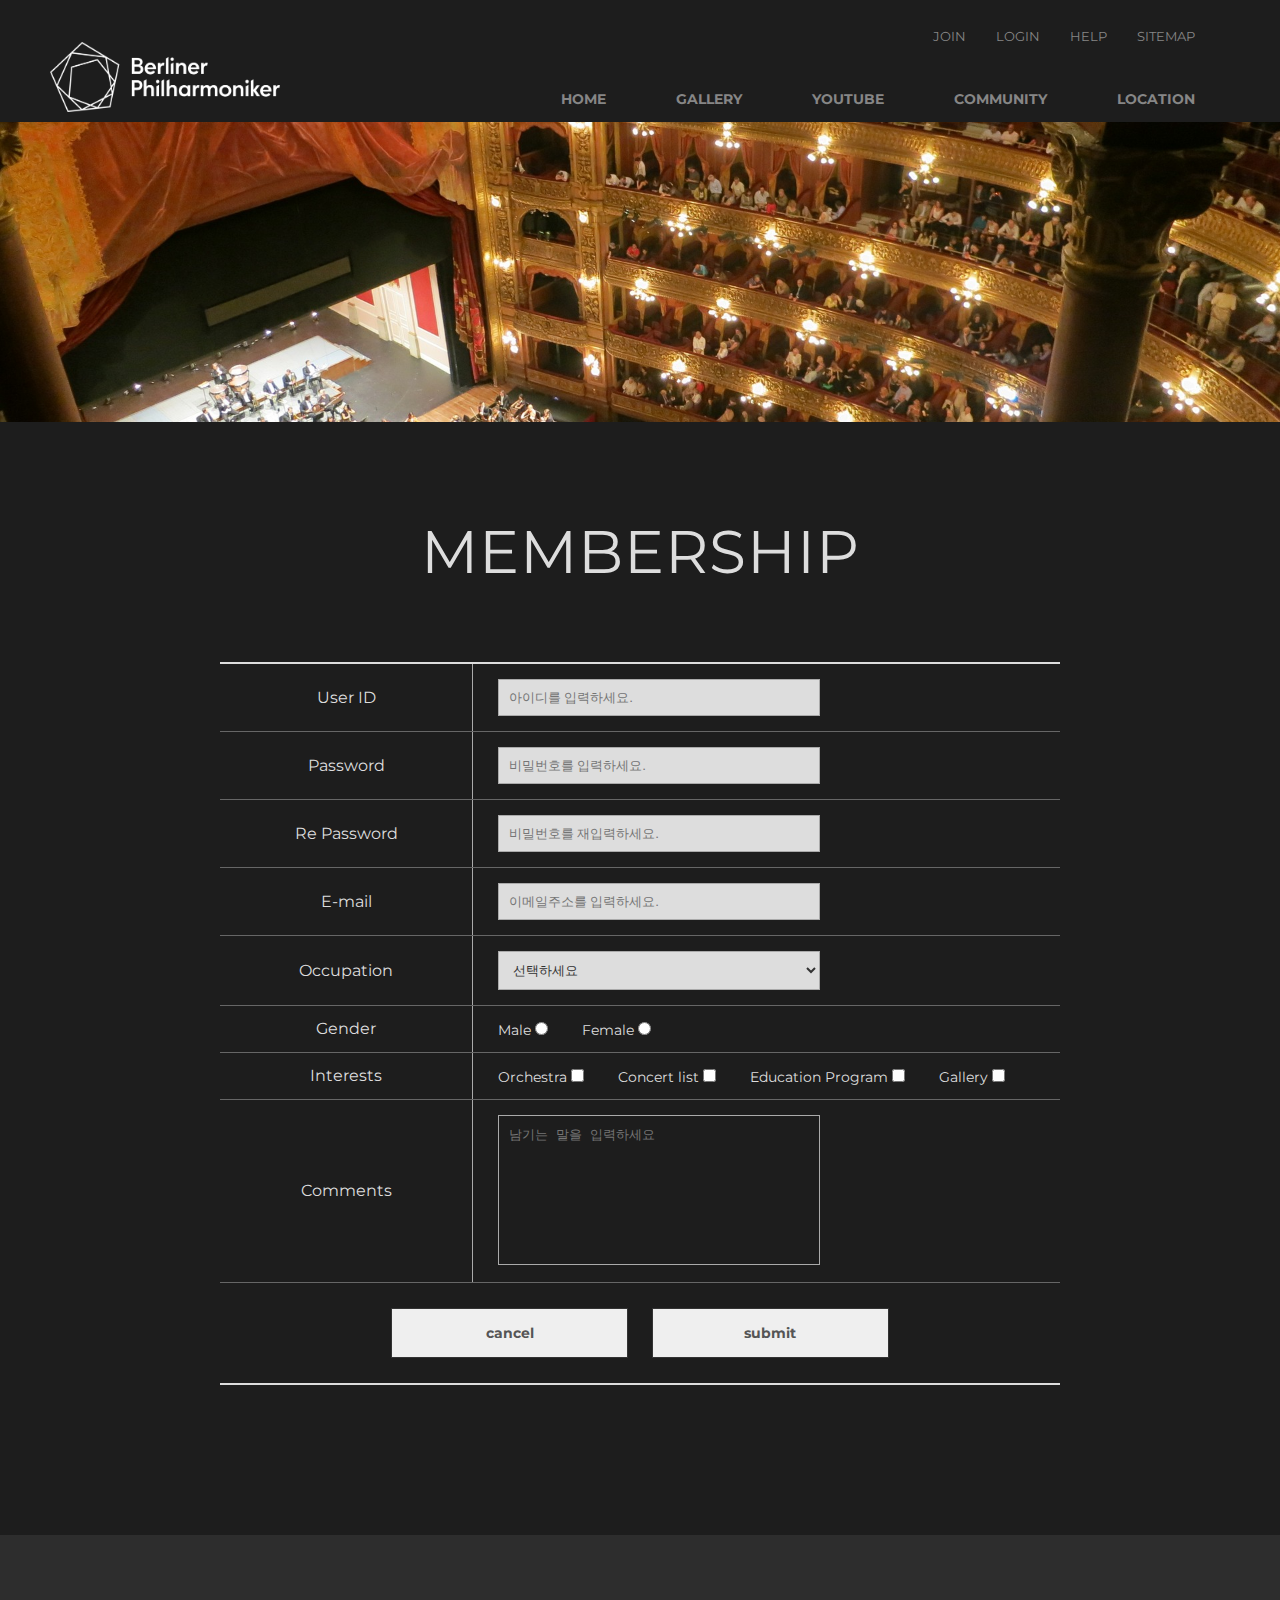
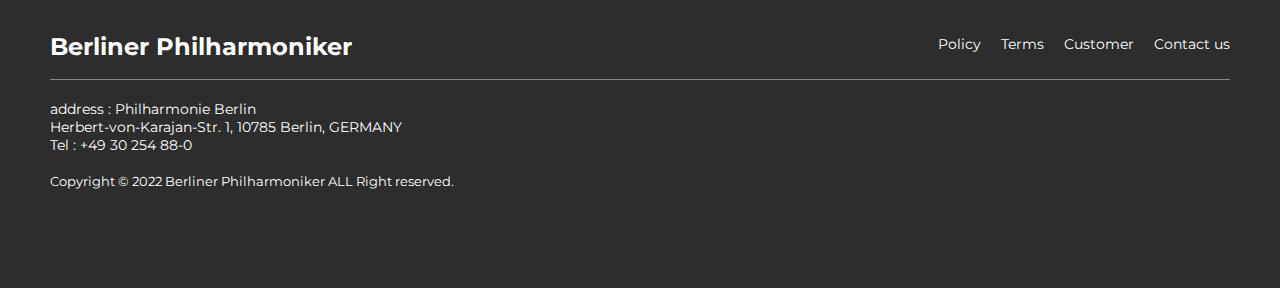
<file: join.html>
<!DOCTYPE html>
<html lang="ko">

<head>
    <meta charset="UTF-8">
    <meta http-equiv="X-UA-Compatible" content="IE=edge">
    <meta name="viewport" content="width=device-width, initial-scale=1.0">
    <title>Join</title>
    <link rel="stylesheet" href="css/style.css">
    <script defer src="js/validation.js"></script>
</head>

<body>
    <header id="header">
        <div class="inner">
            <h1>
                <a href="index.html">
                    <img src="img/logo.png" alt="회사 로고 이미지">
                </a>
            </h1>

            <nav class="menuWeb">
                <ul id="gnb">
                    <li><a href="index.html">HOME</a></li>
                    <li><a href="gallery.html">GALLERY</a></li>
                    <li><a href="youtube.html">YOUTUBE</a></li>
                    <li><a href="community.html">COMMUNITY</a></li>
                    <li><a href="location.html">LOCATION</a></li>
                </ul>

                <ul class="util">
                    <li><a href="join.html">JOIN</a></li>
                    <li><a href="login.html">LOGIN</a></li>
                    <li><a href="#">HELP</a></li>
                    <li><a href="#">SITEMAP</a></li>
                </ul>
            </nav>

            <a href="#" class="btnCall">
                <span>메뉴호출</span>
            </a>

            <nav class="menuMo">
                <h1>
                    <a href="#">
                        <img src="img/logo.png" alt="회사 로고 이미지">
                    </a>
                </h1>

                <ul id="gnbMo">
                    <li><a href="#">HOME</a></li>
                    <li><a href="#">CONCERT & TICKET</a></li>
                    <li><a href="#">GALLERY</a></li>
                    <li><a href="#">YOUTUBE</a></li>
                    <li><a href="#">COMMUNITY</a></li>
                    <li><a href="#">CONTACT</a></li>
                </ul>
            </nav>
        </div>
    </header>

    <section class="content join">
        <div class="sub_visual"></div>

        <section class="join">
            <div class="inner">
                <h1>MEMBERSHIP</h1>

                <form action="join_result.html" method="get" id="member">
                    <fieldset>
                        <legend class="h">회원가입 폼 입력 양식 </legend>

                        <table>
                            <caption class="h">회원가입을 위한 아이디, 비밀번호, 이메일,성별,학력,취미, 남기는 말 입력 테이블</caption>

                            <tbody>
                                <!-- userid   -->
                                <tr>
                                    <th scope="row"><label for="userid">User ID</label></th>
                                    <td>
                                        <input type="text" name="userid" id="userid" placeholder="아이디를 입력하세요.">
                                    </td>
                                </tr>
                                <!-- password -->
                                <tr>
                                    <th scope="row"><label for="pwd1">Password</label></th>
                                    <td>
                                        <input type="password" name="pwd1" id="pwd1" placeholder="비밀번호를 입력하세요.">
                                    </td>
                                </tr>
                                <tr>
                                    <th scope="row"><label for="pwd2">Re Password</label></th>
                                    <td>
                                        <input type="password" name="pwd2" id="pwd2" placeholder="비밀번호를 재입력하세요.">
                                    </td>
                                </tr>
                                <!-- email -->
                                <tr>
                                    <th scope="row"><label for="email">E-mail</label></th>
                                    <td>
                                        <input type="text" name="email" id="email" placeholder="이메일주소를 입력하세요.">
                                    </td>
                                </tr>
                                <!-- Occupation -->
                                <tr>
                                    <th scope="row"><label for="edu">Occupation</label></th>
                                    <td>
                                        <select name="edu" id="edu">
                                            <option value="">선택하세요</option>
                                            <option value="elementary school">Kids</option>
                                            <option value="middle school">Students</option>
                                            <option value="high school">Professionals</option>
                                            <option value="college">Orchestra Members</option>
                                        </select>
                                    </td>
                                </tr>
                                <!-- gender -->
                                <tr>
                                    <th scope="row">Gender</th>
                                    <td>
                                        <label for="male">Male</label>
                                        <input type="radio" name="gender" id="male" value="male">
                                        <label for="female">Female</label>
                                        <input type="radio" name="gender" id="female" value="female">
                                    </td>
                                </tr>
                                <!-- interest -->
                                <tr>
                                    <th scope="row">Interests</th>
                                    <td>
                                        <label for="sports">Orchestra</label>
                                        <input type="checkbox" name="hobby" id="sports" value="sports">

                                        <label for="music">Concert list</label>
                                        <input type="checkbox" name="hobby" id="music" value="music">

                                        <label for="game">Education Program</label>
                                        <input type="checkbox" name="hobby" id="game" value="game">

                                        <label for="reading">Gallery</label>
                                        <input type="checkbox" name="hobby" id="reading" value="reading">
                                    </td>
                                </tr>
                                <!-- comment -->
                                <tr>
                                    <th scope="row"><label for="comment">Comments</label></th>
                                    <td>
                                        <textarea name="comment" id="comment" placeholder="남기는 말을 입력하세요"></textarea>
                                    </td>
                                </tr>
                                <!-- btns -->
                                <tr>
                                    <th colspan="2">
                                        <input type="reset" value="cancel">
                                        <input type="submit" value="submit">
                                    </th>
                                </tr>
                            </tbody>
                        </table>
                    </fieldset>
                </form>
            </div>
        </section>


    </section>

    <footer id="footer">
        <div class="inner">
            <h1>Berliner Philharmoniker</h1>
            <ul>
                <li>
                    <a href="#">Policy</a>
                </li>
                <li>
                    <a href="#">Terms</a>
                </li>
                <li>
                    <a href="#">Customer</a>
                </li>
                <li>
                    <a href="#">Contact us</a>
                </li>
            </ul>

            <address>
                address : Philharmonie Berlin
                <br>
                Herbert-von-Karajan-Str. 1, 10785 Berlin, GERMANY
                <br />
                Tel : +49 30 254 88-0
            </address>

            <p>
                Copyright &copy; 2022 Berliner Philharmoniker ALL Right reserved.
            </p>
        </div>
    </footer>
</body>

</html>
</file>
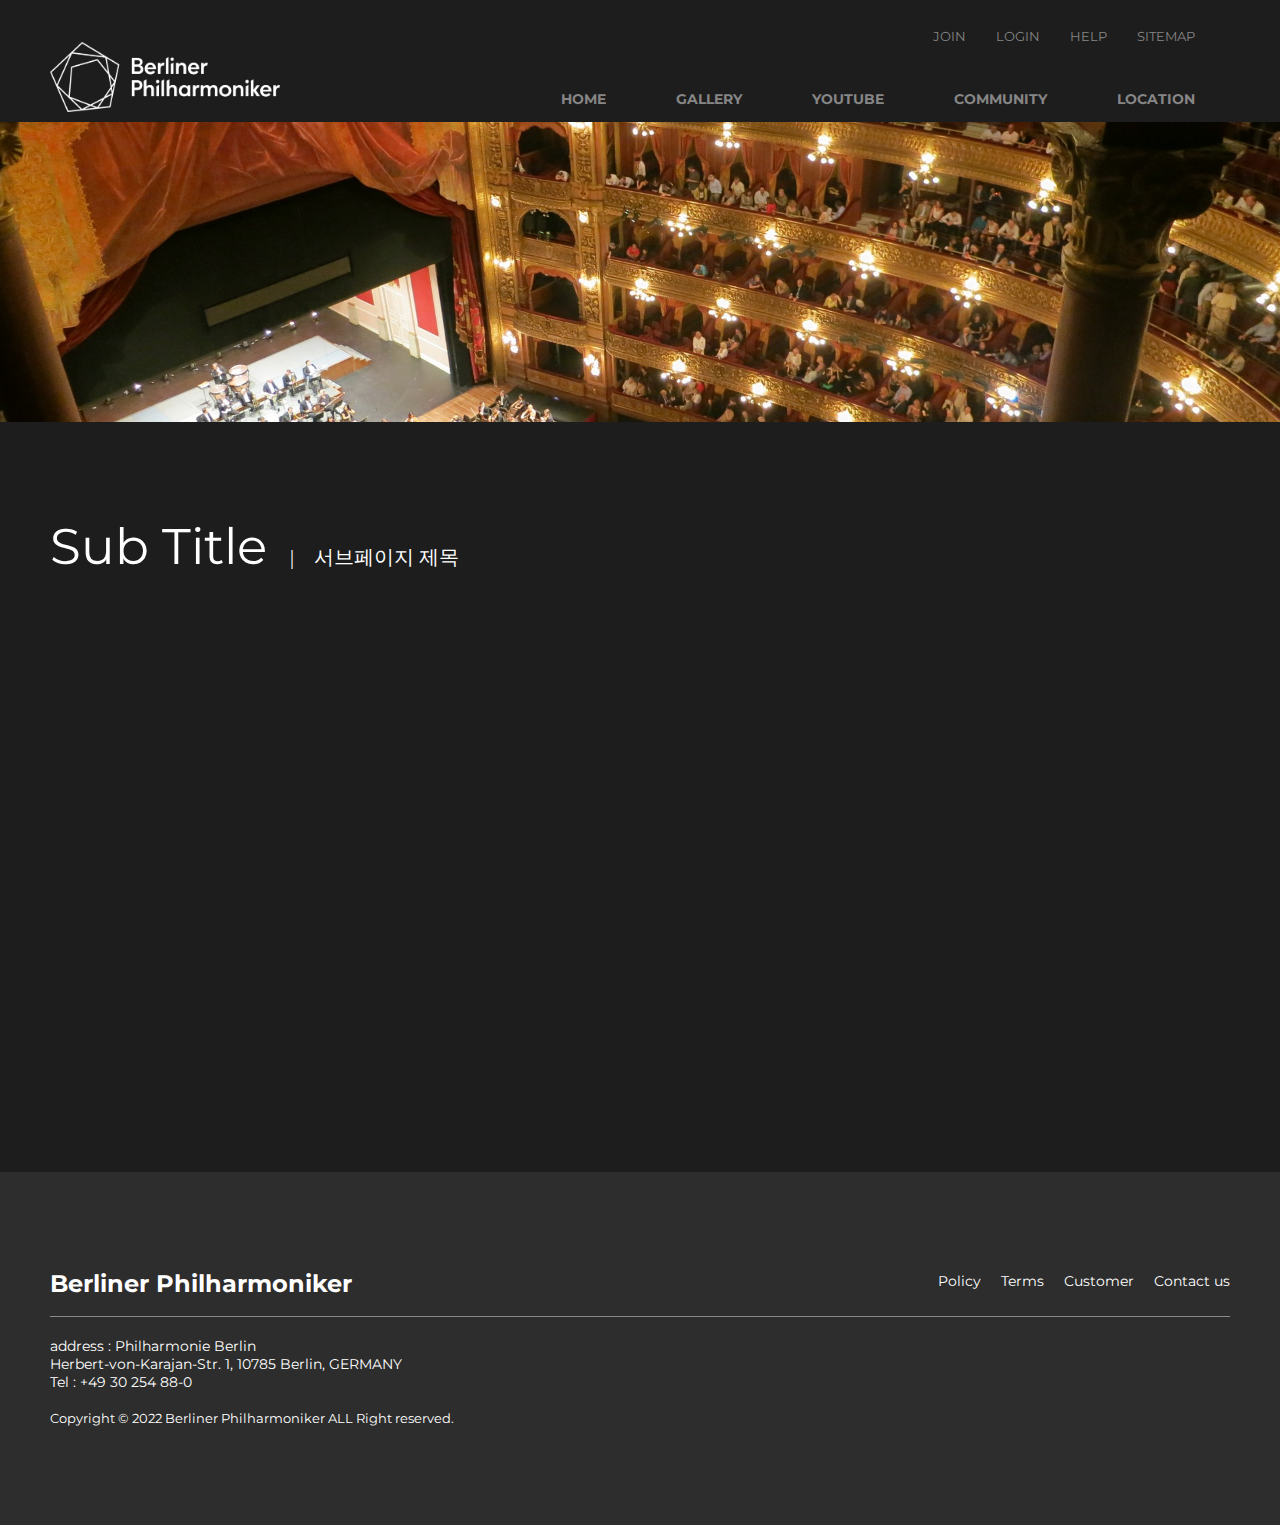
<file: sub_page.html>
<!DOCTYPE html>
<html lang="en">

<head>
    <meta charset="UTF-8">
    <meta http-equiv="X-UA-Compatible" content="IE=edge">
    <meta name="viewport" content="width=device-width, initial-scale=1.0">
    <title>Document</title>
    <link rel="stylesheet" href="css/style.css">
</head>

<body>
    <header id="header">
        <div class="inner">
            <h1>
                <a href="index.html">
                    <img src="img/logo.png" alt="회사 로고 이미지">
                </a>
            </h1>

            <nav class="menuWeb">
                <ul id="gnb">
                    <li><a href="index.html">HOME</a></li>
                    <li><a href="gallery.html">GALLERY</a></li>
                    <li><a href="youtube.html">YOUTUBE</a></li>
                    <li><a href="community.html">COMMUNITY</a></li>
                    <li><a href="location.html">LOCATION</a></li>
                </ul>

                <ul class="util">
                    <li><a href="join.html">JOIN</a></li>
                    <li><a href="login.html">LOGIN</a></li>
                    <li><a href="#">HELP</a></li>
                    <li><a href="#">SITEMAP</a></li>
                </ul>
            </nav>

            <a href="#" class="btnCall">
                <span>메뉴호출</span>
            </a>

            <nav class="menuMo">
                <h1>
                    <a href="#">
                        <img src="img/logo.png" alt="회사 로고 이미지">
                    </a>
                    <!-- <span>UI/UX DEVELOPMENT INSTITUTE</span> -->
                </h1>

                <ul id="gnbMo">
                    <li><a href="#">HOME</a></li>
                    <li><a href="#">CONCERT & TICKET</a></li>
                    <li><a href="#">GALLERY</a></li>
                    <li><a href="#">YOUTUBE</a></li>
                    <li><a href="#">COMMUNITY</a></li>
                    <li><a href="#">CONTACT</a></li>
                </ul>
            </nav>
        </div>
    </header>

    <section class="content">
        <div class="sub_visual"></div>
        <div class="inner">
            <h1>Sub Title <span>서브페이지 제목</span></h1>
            <!-- 컨텐츠가 들어가는 부분 -->
        </div>

    </section>

    <footer id="footer">
        <div class="inner">
            <h1>Berliner Philharmoniker</h1>
            <ul>
                <li>
                    <a href="#">Policy</a>
                </li>
                <li>
                    <a href="#">Terms</a>
                </li>
                <li>
                    <a href="#">Customer</a>
                </li>
                <li>
                    <a href="#">Contact us</a>
                </li>
            </ul>

            <address>
                address : Philharmonie Berlin
                <br>
                Herbert-von-Karajan-Str. 1, 10785 Berlin, GERMANY
                <br />
                Tel : +49 30 254 88-0
            </address>

            <p>
                Copyright &copy; 2022 Berliner Philharmoniker ALL Right reserved.
            </p>
        </div>
    </footer>
</body>

</html>
</file>
<file: css/style.css>
@charset "UTF-8";
@import url("https://fonts.googleapis.com/css2?family=Montserrat:wght@100;500&display=swap");
#header_sub {
  width: 100%;
  border-bottom: 1px solid #ddd;
}
#header_sub .inner {
  width: 1180px;
  height: 120px;
  margin: 0 auto;
  position: relative;
}
#header_sub .inner > h1 {
  position: absolute;
  left: 0;
  bottom: 15px;
}
#header_sub .inner > h1 > a {
  font: bold 24px/1 "arial";
  color: #444;
}
#header_sub .inner .menuWeb #gnb {
  position: absolute;
  right: 0;
  bottom: 0;
}
#header_sub .inner .menuWeb #gnb li {
  float: left;
}
#header_sub .inner .menuWeb #gnb li a {
  display: block;
  padding: 14px 40px;
  font: bold 14px/1 "arial";
  color: #777;
}
#header_sub .inner .menuWeb #gnb li a:hover {
  background: #555;
  color: #fff;
}
#header_sub .inner .menuWeb .util {
  position: absolute;
  top: 20px;
  right: 40px;
}
#header_sub .inner .menuWeb .util li {
  float: left;
  margin-left: 20px;
}
#header_sub .inner .menuWeb .util li a {
  font: 12px/1 "arial";
  color: #999;
}
#header_sub .inner .btnCall {
  position: absolute;
  right: 30px;
  top: 50%;
  transform: translateY(-50%);
  display: none;
  width: 20px;
  height: 20px;
}
#header_sub .inner .btnCall::before {
  content: "";
  display: block;
  width: 100%;
  height: 2px;
  background: #000;
  position: absolute;
  top: 0;
  left: 0;
  transition: top 0.5s 0s, transform 0.5s 0.5s;
}
#header_sub .inner .btnCall::after {
  content: "";
  display: block;
  width: 100%;
  height: 2px;
  background: #000;
  position: absolute;
  bottom: 0;
  left: 0;
  transition: bottom 0.5s 0s, transform 0.5s 0.5s;
}
#header_sub .inner .btnCall span {
  display: block;
  width: 100%;
  height: 2px;
  background: #000;
  position: absolute;
  top: 50%;
  left: 0;
  margin-top: -1px;
  transition: 1s;
  text-indent: -9999px;
}
#header_sub .inner .btnCall.on::before {
  top: 50%;
  margin-top: -1px;
  transform: rotate(45deg);
}
#header_sub .inner .btnCall.on::after {
  bottom: 50%;
  margin-bottom: -1px;
  transform: rotate(-45deg);
}
#header_sub .inner .btnCall.on span {
  transform: translateX(100%);
  opacity: 0;
}
#header_sub .inner .menuMo {
  width: 270px;
  height: 100vh;
  background: #333;
  position: fixed;
  top: 0;
  left: -270px;
  padding: 35px 30px;
  z-index: 10;
  transition: 0.5s;
}
#header_sub .inner .menuMo.on {
  left: 0;
}
#header_sub .inner .menuMo h1 {
  padding-bottom: 30px;
  border-bottom: 1px solid #666;
}
#header_sub .inner .menuMo h1 a {
  display: block;
  font: bold 24px/1 "arial";
  color: #fff;
  text-align: center;
}
#header_sub .inner .menuMo h1 span {
  font-size: 12px;
  color: #aaa;
}
#header_sub .inner .menuMo #gnbMo li a {
  display: block;
  width: 100%;
  padding: 20px 0;
  border-bottom: 1px solid #444;
  font: bold 14px/1 "arial";
  color: #888;
  text-align: center;
}

.content {
  width: 100%;
  padding: 0 0 150px;
}
.content .sub_visual {
  width: 100%;
  height: 300px;
  margin-bottom: 100px;
}
.content .inner {
  width: 1180px;
  margin: 0 auto;
  min-height: 500px;
}
.content .inner h1 {
  font: normal 50px/1 "Montserrat";
  color: #fff;
  margin-bottom: 60px;
}
.content .inner h1 span {
  font: normal 20px/1 "맑은 고딕";
  color: #fff;
}
.content .inner h1 span::before {
  content: "|";
  margin-right: 20px;
  margin-left: 10px;
}

#footer_sub {
  width: 100%;
  padding: 100px 0;
  background: #444;
}
#footer_sub .inner {
  width: 1180px;
  margin: 0 auto;
}
#footer_sub .inner::after {
  content: "";
  display: block;
  clear: both;
}
#footer_sub .inner h1 {
  font: bold 24px/1 "Montserrat";
  color: #666;
  float: left;
}
#footer_sub .inner ul {
  float: right;
}
#footer_sub .inner ul li {
  float: left;
  margin-left: 20px;
}
#footer_sub .inner ul li a {
  font: bold 14px/1 "Montserrat";
  color: #666;
}
#footer_sub .inner address {
  float: left;
  width: 100%;
  font: 14px/1.3 "Montserrat";
  color: #777;
  margin-bottom: 20px;
  margin-top: 20px;
  padding-top: 20px;
  border-top: 1px solid #888;
}
#footer_sub .inner p {
  float: left;
  width: 100%;
  font: 12px/1 "Montserrat";
  color: #777;
}

.community .sub_visual {
  background: url(../img/community_sub_visual.jpg) no-repeat center/cover;
}
.community .inner table {
  width: 100%;
  border-bottom: 2px solid #111;
  border-collapse: collapse;
  margin-bottom: 50px;
  color: #fff;
}
.community .inner table tr:hover {
  background: #444;
  color: #fff;
  transition: 0.5s;
}
.community .inner table tr:hover td a {
  color: #fff;
}
.community .inner table tr th {
  padding: 15px;
  background: #ddd;
  color: #111;
}
.community .inner table tr th:nth-of-type(1) {
  width: 10%;
}
.community .inner table tr th:nth-of-type(3) {
  width: 15%;
}
.community .inner table tr th:nth-of-type(4) {
  width: 15%;
}
.community .inner table tr td {
  padding: 13px;
  border-bottom: 1px solid #ddd;
  text-align: center;
}
.community .inner table tr td:nth-of-type(2) {
  text-align: left;
}
.community .inner table tr td:nth-of-type(3) {
  font-family: "맑은 고딕";
}
.community .inner table tr td a {
  color: #ddd;
  line-height: 1.4;
  transition: 0.5s;
}
.community .inner .pagination {
  width: 100%;
  text-align: center;
}
.community .inner .pagination::after {
  content: "";
  display: block;
  clear: both;
}
.community .inner .pagination .prev {
  float: left;
  display: block;
  width: 30px;
  height: 30px;
  background: #1d1d1d;
  color: #ddd;
  font-size: 20px;
  text-align: center;
}
.community .inner .pagination .next {
  float: right;
  display: block;
  width: 30px;
  height: 30px;
  background: #1d1d1d;
  color: #ddd;
  font-size: 20px;
  text-align: center;
}
.community .inner .pagination .numbers {
  display: inline-block;
  text-align: center;
  font-size: 0;
}
.community .inner .pagination .numbers a {
  display: inline-block;
  width: 30px;
  height: 30px;
  border: 1px solid #ddd;
  font: 12px/30px "Montserrat";
  color: #fff;
  margin: 0 5px;
  transition: 0.5s;
}
.community .inner .pagination .numbers a:hover {
  background: #fff;
  color: #111;
  transition: 0.5s;
}

.gallery .sub_visual {
  background: url(../img/gallery_sub_visual.jpg) no-repeat center/cover;
}
.gallery .inner #gallery {
  width: 1180px;
  margin: 0 auto;
}
.gallery .inner #gallery #searchBox {
  width: 100%;
  font-size: 0;
}
.gallery .inner #gallery #searchBox #search {
  width: 300px;
  height: 30px;
  border: none;
  padding-left: 10px;
}
.gallery .inner #gallery #searchBox .btnSearch {
  width: 80px;
  height: 30px;
  background: #333;
  font: bold 12px/30px "Montserrat";
  color: #fff;
  text-align: center;
  border: none;
  cursor: pointer;
  margin-left: 10px;
  vertical-align: top;
  transition: 0.3s;
}
.gallery .inner #gallery #searchBox .btnSearch:hover {
  background: #fff;
  color: #333;
  transition: 0.3s;
}
.gallery .inner #gallery #wrap {
  width: 100%;
  padding: 50px 0px;
}
.gallery .inner #gallery #wrap .loading {
  width: 150px;
  position: fixed;
  top: 50%;
  left: 50%;
  transform: translate(-50%, -50%);
  transition: 1s;
}
.gallery .inner #gallery #wrap .loading.off {
  opacity: 0;
}
.gallery .inner #gallery #wrap #list {
  width: 100%;
  opacity: 0;
  transform: translateY(100px);
  transition: 1s;
}
.gallery .inner #gallery #wrap #list.on {
  opacity: 1;
  transform: translateY(0px);
}
.gallery .inner #gallery #wrap #list::after {
  content: "";
  display: block;
  clear: both;
}
.gallery .inner #gallery #wrap #list li {
  float: left;
  width: 20%;
  padding: 10px;
}
.gallery .inner #gallery #wrap #list li div {
  width: 100%;
  padding: 20px;
  box-shadow: 5px 5px 20px rgba(255, 255, 255, 0.2);
  border-radius: 5px;
}
.gallery .inner #gallery #wrap #list li div:hover a > img {
  filter: grayscale(0%);
}
.gallery .inner #gallery #wrap #list li div a {
  /* img를 a태그로 감싸는 이유는 img를 감싸서 img를 더 잘 넣을 수 있도록 하는 효과, 갤러리 이미지의 경우 클릭시 이미지가 나타나는데 2가지 방법이 있어요. 1. 해당 싸이트 주소로 이동을해서(링크) 보이는 방법(1번은 해당 싸이트가 외부에서 오픈되는것이 싸이트 규칙상 허용되지 않는경우) 2. 허용된 경우에는 지금싸이트에서 열릴수 있도록 a태그의 링크를 막고 사용한다  
              그래서 a태그로 img를 감싸고있다
              */
}
.gallery .inner #gallery #wrap #list li div a > img {
  width: 100%;
  filter: grayscale(100%);
}
.gallery .inner #gallery #wrap #list li div p {
  font: 12px/1.2 "Montserrat";
  color: #fff;
  margin-top: 10px;
  margin-bottom: 20px;
}
.gallery .inner #gallery #wrap #list li div span {
  display: flex;
  align-items: center;
  justify-content: space-between;
}
.gallery .inner #gallery #wrap #list li div span > img {
  width: 20px;
  height: 20px;
  border-radius: 50%;
  margin-right: 5px;
}
.gallery .inner #gallery #wrap #list li div span strong {
  font: 11px/1 "Montserrat";
  color: orange;
}
.gallery .inner #gallery aside {
  width: 100%;
  height: 100vh;
  background: rgba(0, 0, 0, 0.8);
  position: fixed;
  top: 0;
  left: 0;
  padding: 5vw;
  display: flex;
  justify-content: center;
  align-items: center;
}
.gallery .inner #gallery aside .con {
  width: 100%;
  height: 100%;
}
.gallery .inner #gallery aside .con > img {
  width: 100%;
  height: 100%;
  object-fit: contain;
}
.gallery .inner #gallery aside .close {
  position: absolute;
  top: 20px;
  right: 20px;
  color: #fff;
  cursor: pointer;
}

.location {
  width: 100%;
}
.location .sub_visual {
  background: url(../img/location_sub_visual.jpg) no-repeat center/cover;
}
.location .inner h1 {
  font: bold 50px/1 "Montserrat";
  letter-spacing: 2px;
  display: flex;
}
.location .inner .wrap_left {
  float: left;
  width: 50%;
  height: 600px;
  border-right: 1.5px solid #bbb;
  margin-bottom: 150px;
}
.location .inner .wrap_left .txtBox span {
  font: bold 20px/1 "Montserrat";
  color: #fff;
}
.location .inner .wrap_left .txtBox p {
  font: 15px/1 "Montserrat";
  color: #ddd;
  margin-top: 15px;
}
.location .inner .wrap_left fieldset {
  border: none;
  width: 100%;
}
.location .inner .wrap_left fieldset table {
  border-collapse: collapse;
  margin-top: 20px;
}
.location .inner .wrap_left fieldset table th {
  width: 100%;
  padding: 30px 0px;
  text-align: left;
  color: #ddd;
  position: relative;
  top: 0;
  left: 0;
}
.location .inner .wrap_left fieldset table .loc_btn {
  width: 100%;
  position: relative;
  top: 96px;
}
.location .inner .wrap_left fieldset table .loc_btn input[type=reset],
.location .inner .wrap_left fieldset table .loc_btn input[type=submit] {
  display: inline-block;
  position: relative;
  top: 30px;
  width: 13%;
  height: 25px;
  border: 1px solid #bbb;
  background-color: transparent;
  color: #ddd;
  cursor: pointer;
  transition: 0.5s;
  font: 12px/1 "Montserrat";
}
.location .inner .wrap_left fieldset table .loc_btn input[type=reset]:hover,
.location .inner .wrap_left fieldset table .loc_btn input[type=submit]:hover {
  background-color: #fff;
  color: black;
  transition: 0.5s;
}
.location .inner .wrap_left fieldset table td input[type=text] {
  display: block;
  width: 200px;
  border: none;
  border-bottom: 2px solid #ddd;
  background-color: transparent;
  position: relative;
  top: 30px;
  left: -188px;
}
.location .inner .wrap_left fieldset table td #email {
  position: relative;
  top: 41px;
  left: -188px;
}
.location .inner .wrap_left fieldset table td .email_select {
  background-color: transparent;
  border: none;
  border-bottom: 2px solid #ddd;
  color: rgb(145, 143, 143);
  width: 45%;
  position: relative;
  top: 18px;
  left: 30px;
}
.location .inner .wrap_left fieldset table td textarea {
  resize: none;
  height: 100px;
  width: 400px;
  background: #ddd;
  border: none;
  border-bottom: 2px solid #bbb;
  color: #ddd;
  position: relative;
  top: 90px;
  left: -188px;
}
.location .inner .wrap_right {
  float: right;
  width: 50%;
  height: 600px;
  padding-left: 50px;
  padding-right: 10px;
  display: flex;
  flex-direction: column;
  justify-content: space-between;
  gap: 35px;
}
.location .inner .wrap_right .phone {
  width: 100%;
  text-align: left;
}
.location .inner .wrap_right .phone .p_inner {
  width: 100%;
  height: 100%;
  padding: 5px;
}
.location .inner .wrap_right .phone .p_inner span {
  font: bold 20px/1 "Montserrat";
  color: #fff;
}
.location .inner .wrap_right .phone .p_inner p {
  padding-top: 20px;
  font: 13px/1.3 "Montserrat";
  color: #ddd;
  letter-spacing: 1.1px;
}
.location .inner .wrap_right .phone .p_inner i {
  color: orange;
  padding-top: 20px;
  padding-right: 5px;
}
.location .inner .wrap_right .phone .p_inner .num {
  display: inline;
  font: bold 14px/1 "Montserrat";
  color: orange;
  letter-spacing: 2px;
}
.location .inner .wrap_right .location {
  width: 100%;
  text-align: left;
}
.location .inner .wrap_right .location .l_inner {
  width: 100%;
  height: 100%;
  padding: 5px;
}
.location .inner .wrap_right .location .l_inner span {
  font: bold 20px/1 "Montserrat";
  color: #fff;
}
.location .inner .wrap_right .location .l_inner p {
  padding-top: 20px;
  font: 13px/1.3 "Montserrat";
  color: #ddd;
  letter-spacing: 1.1px;
}
.location .inner .wrap_right .location .l_inner i {
  color: orange;
  padding-top: 20px;
  padding-right: 5px;
}
.location .inner .wrap_right .location .l_inner .loc {
  display: inline;
  font: bold 14px/1 "Montserrat";
  color: orange;
  letter-spacing: 2px;
}
.location .inner .wrap_right .chat {
  width: 100%;
  text-align: left;
}
.location .inner .wrap_right .chat .c_inner {
  width: 100%;
  height: 100%;
  padding: 5px;
}
.location .inner .wrap_right .chat .c_inner span {
  font: bold 20px/1 "Montserrat";
  color: #fff;
}
.location .inner .wrap_right .chat .c_inner p {
  padding-top: 20px;
  font: 13px/1.3 "Montserrat";
  color: #ddd;
  letter-spacing: 1.1px;
}
.location .inner .wrap_right .chat .c_inner i {
  color: orange;
  padding-top: 20px;
  padding-right: 5px;
}
.location .inner .wrap_right .chat .c_inner .ch {
  display: inline;
  font: bold 14px/1 "Montserrat";
  color: orange;
  letter-spacing: 2px;
}
.location .inner #map {
  width: 100%;
  height: 500px;
  border: 1px solid #ddd;
  margin-bottom: 20px;
}
.location .inner::after {
  content: "";
  display: block;
  clear: both;
}
.location .inner .traffic {
  float: left;
}
.location .inner .traffic li {
  float: left;
  margin-right: 20px;
}
.location .inner .traffic li a {
  display: block;
  width: 200px;
  height: 40px;
  background: #555;
  font: bold 12px/40px "맑은 고딕";
  color: #fff;
  text-align: center;
  border: 1px solid #555;
}
.location .inner .traffic li.on a {
  background: #fff;
  color: #333;
}
.location .inner .branch {
  float: right;
}
.location .inner .branch li {
  float: left;
  margin-left: 10px;
}
.location .inner .branch li a {
  display: block;
  width: 200px;
  height: 40px;
  background: #555;
  font: bold 12px/40px "맑은 고딕";
  color: #fff;
  text-align: center;
  border: 1px solid #555;
}
.location .inner .branch li.on a {
  background: #fff;
  color: #333;
}

.youtube .sub_visual {
  background: url(../img/youtube_sub_visual.jpg) no-repeat center/cover;
}
.youtube .inner .vidList {
  width: 100%;
  display: flex;
  flex-wrap: wrap;
  justify-content: space-between;
  align-content: flex-start;
}
.youtube .inner .vidList article {
  width: 48%;
  height: 400px;
  box-shadow: 5px 5px 20px rgba(255, 255, 255, 0.3);
  margin-bottom: 40px;
}
.youtube .inner .vidList article .pic {
  display: block;
  width: 100%;
  height: 60%;
  padding: 10px;
}
.youtube .inner .vidList article .pic img {
  width: 100%;
  height: 100%;
  object-fit: cover;
}
.youtube .inner .vidList article .con {
  width: 100%;
  height: 40%;
  padding: 20px;
}
.youtube .inner .vidList article .con h2 {
  font: 22px/1.2 "Montserrat";
  color: #fff;
  margin-bottom: 15px;
  letter-spacing: 1px;
}
.youtube .inner .vidList article .con p {
  font: 14px/1.4 "Montserrat";
  color: #ddd;
  margin-bottom: 20px;
}
.youtube .inner .vidList article .con span {
  font: 12px/1 "Montserrat";
  color: orange;
  letter-spacing: 1px;
}
.youtube .inner .vidList figure.pop {
  width: 100%;
  height: 100vh;
  position: fixed;
  top: 0;
  left: 0;
  background: rgba(0, 0, 0, 0.8);
  overflow: hidden;
  padding: 5vw;
  display: flex;
  justify-content: center;
  align-items: center;
}
.youtube .inner .vidList figure.pop .btnClose {
  position: absolute;
  top: 50px;
  right: 50px;
  color: #fff;
  cursor: pointer;
}

fieldset {
  border: none;
}

table {
  border-collapse: collapse;
}

.h {
  position: absolute;
  top: -9999px;
  opacity: 0;
}

.content .sub_visual {
  background: url(../img/join_sub_visual.jpg) no-repeat center/cover;
}
.content .join {
  width: 100%;
}
.content .join .inner {
  width: 1180px;
  margin: 0 auto;
}
.content .join .inner h1 {
  font: normal 60px/1 "Montserrat";
  color: #ddd;
  letter-spacing: 1px;
  margin-bottom: 80px;
  text-align: center;
}
.content .join .inner table {
  border-top: 2px solid #ddd;
  border-bottom: 2px solid #ddd;
  margin: 0 auto;
}
.content .join .inner table th,
.content .join .inner table td {
  border-bottom: 1px solid #666;
  padding: 15px 25px;
}
.content .join .inner table th {
  width: 30%;
  font: 16px/1 "Montserrat";
  color: #ddd;
}
.content .join .inner table th input[type=reset],
.content .join .inner table th input[type=submit] {
  width: 30%;
  height: 50px;
  border: 1px solid #333;
  margin: 10px;
  font: bold 14px/40px "Montserrat";
  color: #555;
  cursor: pointer;
  transition: 0.5s;
}
.content .join .inner table th input[type=reset]:hover,
.content .join .inner table th input[type=submit]:hover {
  background: #333;
  color: #fff;
  transition: 0.5s;
}
.content .join .inner table td {
  border-left: 1px solid #aaa;
  width: 70%;
  font: 14px/1 "Montserrat";
  color: #ddd;
}
.content .join .inner table td input[type=text],
.content .join .inner table td input[type=password],
.content .join .inner table td select {
  width: 60%;
  background-color: transparent;
  padding: 10px;
  border: 1px solid #aaa;
  color: #333;
  background-color: #ddd;
}
.content .join .inner table td input[type=radio],
.content .join .inner table td input[type=checkbox] {
  margin-right: 30px;
}
.content .join .inner table td textarea {
  resize: none;
  width: 60%;
  height: 150px;
  background: transparent;
  padding: 10px;
  border: 1px solid #aaa;
  color: #ddd;
}
.content .join .inner table td p {
  font: 11px/1 "맑은 고딕";
  color: hotpink;
  margin-top: 5px;
}

* {
  margin: 0px;
  padding: 0px;
  box-sizing: border-box;
}

ul,
ol,
li {
  list-style: none;
}

a {
  text-decoration: none;
}

.hidden {
  position: absolute;
  top: -99999999px;
  opacity: 0;
}

.wrap::after {
  content: "";
  display: block;
  clear: both;
}

body {
  background: #1d1d1d;
  overflow-x: hidden;
}

#header {
  width: 100%;
  border-bottom: 2px solid transparent;
}
#header .inner {
  width: 1180px;
  height: 120px;
  margin: 0 auto;
  position: relative;
}
#header .inner > h1 {
  position: absolute;
  left: 0;
  bottom: 0px;
}
#header .inner > h1 > a {
  display: block;
}
#header .inner > h1 > a > img {
  width: 230px;
  height: 70px;
}
#header .inner .menuWeb #gnb {
  position: absolute;
  right: 0;
  bottom: 0;
}
#header .inner .menuWeb #gnb li {
  float: left;
}
#header .inner .menuWeb #gnb li a {
  display: block;
  padding: 14px 35px;
  font: bold 14px/1 "Montserrat";
  color: #868686;
}
#header .inner .menuWeb #gnb li a:hover {
  border-bottom: 2px solid #fff;
  color: #fff;
  margin-bottom: -2px;
}
#header .inner .menuWeb .util {
  position: absolute;
  top: 20px;
  right: 30px;
}
#header .inner .menuWeb .util li {
  float: left;
  margin-left: 20px;
  padding: 5px;
}
#header .inner .menuWeb .util li a {
  font: 13px/1.8 "Montserrat";
  color: #868686;
  transition: 0.5s;
}
#header .inner .menuWeb .util li a:hover {
  color: #fff;
  transition: 0.5s;
}
#header .inner .btnCall {
  position: absolute;
  right: 30px;
  top: 50%;
  transform: translateY(-50%);
  display: none;
  width: 20px;
  height: 20px;
}
#header .inner .btnCall::before {
  content: "";
  display: block;
  width: 100%;
  height: 2px;
  background: #000;
  position: absolute;
  top: 0;
  left: 0;
  transition: top 0.5s 0s, transform 0.5s 0.5s;
}
#header .inner .btnCall::after {
  content: "";
  display: block;
  width: 100%;
  height: 2px;
  background: #000;
  position: absolute;
  bottom: 0;
  left: 0;
  transition: bottom 0.5s 0s, transform 0.5s 0.5s;
}
#header .inner .btnCall span {
  display: block;
  width: 100%;
  height: 2px;
  background: #000;
  position: absolute;
  top: 50%;
  left: 0;
  margin-top: -1px;
  transition: 1s;
  text-indent: -9999px;
}
#header .inner .btnCall.on::before {
  top: 50%;
  margin-top: -1px;
  transform: rotate(45deg);
}
#header .inner .btnCall.on::after {
  bottom: 50%;
  margin-bottom: -1px;
  transform: rotate(-45deg);
}
#header .inner .btnCall.on span {
  transform: translateX(100%);
  opacity: 0;
}
#header .inner .menuMo {
  display: none;
  width: 270px;
  height: 100vh;
  background: #333;
  position: fixed;
  top: 0;
  left: -270px;
  padding: 35px 30px;
  z-index: 10;
  transition: 0.5s;
}
#header .inner .menuMo.on {
  left: 0;
}
#header .inner .menuMo h1 {
  padding-bottom: 30px;
  border-bottom: 1px solid #666;
}
#header .inner .menuMo h1 a {
  display: block;
  font: bold 24px/1 "arial";
  color: #fff;
  text-align: center;
}
#header .inner .menuMo h1 span {
  font-size: 12px;
  color: #aaa;
}
#header .inner .menuMo #gnbMo li a {
  display: block;
  width: 100%;
  padding: 20px 0;
  border-bottom: 1px solid #444;
  font: bold 14px/1 "arial";
  color: #888;
  text-align: center;
}

#visual {
  width: 100%;
  height: calc(100vh - 120px);
  position: relative;
  overflow: hidden;
}
#visual .panel {
  position: absolute;
  width: 100%;
  height: 100%;
}
#visual .panel li {
  width: 100%;
  height: 100%;
  position: absolute;
  top: 0;
  left: 0;
  transition: opacity 1s;
  z-index: 1;
  opacity: 0;
}
#visual .panel li.on {
  opacity: 1;
  z-index: 2;
}
#visual .panel li video {
  width: 100%;
  height: 100%;
  object-fit: cover;
}
#visual .btns {
  position: absolute;
  left: 10vw;
  bottom: 10vh;
  display: flex;
  gap: 10px;
  z-index: 3;
}
#visual .btns li {
  width: 70px;
  height: 5px;
  background: #fff;
  cursor: pointer;
  transition: 0.5s;
}
#visual .btns li.on {
  width: 150px;
  background: #222;
}
#visual nav {
  position: absolute;
  z-index: 3;
  bottom: 9vh;
  right: 10vw;
  display: flex;
  gap: 40px;
  font-size: 20px;
  color: #fff;
  cursor: pointer;
}
#visual nav i {
  display: inline-block;
  transition: 0.5s;
}
#visual nav i:hover, #visual nav i.on {
  transform: scale(2);
  color: #222;
}
#visual .bar {
  width: 0%;
  height: 10px;
  background: rgba(255, 255, 255, 0.3);
  position: absolute;
  left: 0;
  bottom: 0px;
  z-index: 4;
}

#schedule {
  width: 100%;
  height: 100vh;
  padding: 200px 0;
  position: relative;
}
#schedule .schedule_title {
  width: 1180px;
  margin: 0 auto;
}
#schedule .schedule_title .schedule_title_left {
  display: flex;
  justify-content: center;
  align-items: baseline;
  margin-bottom: 50px;
}
#schedule .schedule_title .schedule_title_left h1 a {
  font: bold 35px/1 "Montserrat";
  color: #fff;
  text-align: left;
  margin-right: 30px;
}
#schedule .schedule_title .schedule_title_left p a {
  padding: 10px;
  font: 17px/1 "Montserrat";
  color: #fff;
  cursor: pointer;
}
#schedule .schedule_title .schedule_title_left .search {
  position: absolute;
  right: 19vw;
  top: 22.5vh;
}
#schedule .schedule_title .schedule_title_left .search i {
  margin-left: 15px;
}

.wrap {
  width: 100%;
  display: flex;
  justify-content: center;
  gap: 30px;
  perspective: 600px;
}
.wrap article {
  width: 400px;
  height: 250px;
  background: #fff;
  transition-duration: 1.5s;
}
.wrap article .pic {
  width: 400px;
  height: 250px;
}
.wrap article .pic img {
  width: 100%;
  height: 100%;
  transition: 0.5s;
  cursor: pointer;
}
.wrap article .pic img:hover {
  transform: scale(1.1);
  transition: 0.5s;
}
.wrap article h2 {
  margin-top: 15px;
  margin-bottom: 20px;
}
.wrap article h2 a {
  font: bold 20px/1 "Montserrat";
  color: #ddd;
  text-align: left;
}
.wrap article p {
  font: 15px/1.3 "Montserrat";
  color: #ddd;
  text-align: left;
}

#banner {
  width: 100%;
  height: 500px;
  padding: 150px 0;
  background: url(../img/banner.jpg) no-repeat top/cover fixed;
}
#banner .inner {
  width: 1180px;
  margin: 0 auto;
  height: 100%;
}
#banner .inner .banner_txt {
  text-align: center;
  padding: 45px 0px;
}
#banner .inner .banner_txt h1 {
  font: bold 35px/1 "Montserrat";
  letter-spacing: 2px;
  color: #fff;
  margin-bottom: 50px;
}
#banner .inner .banner_txt p {
  font: 16px/1.3 "Montserrat";
  color: #fff;
  letter-spacing: 0.5px;
}

#tab {
  width: 100%;
  height: 700px;
  position: relative;
  overflow: hidden;
  margin-top: 200px;
  padding: 100px;
}
#tab .tab_title {
  width: 1180px;
  margin: 0 auto;
  margin-bottom: 40px;
  text-align: center;
}
#tab .tab_title > p {
  font: bold 24px/1 "Montserrat";
  color: #fff;
  text-align: center;
  margin-right: 30px;
  display: inline;
  letter-spacing: 2px;
}
#tab .tab_title > span {
  display: inline;
}
#tab .tab_title > span a {
  padding: 10px;
  font: 17px/1 "Montserrat";
  color: #fff;
  cursor: pointer;
  text-align: center;
}
#tab main {
  margin: 0 auto;
  width: 1180px;
  height: 400px;
  background: rgba(255, 255, 255, 0.2);
  overflow: hidden;
  border-radius: 10px;
}
#tab main nav {
  width: 1180px;
  height: 60px;
  background: rgba(255, 255, 255, 0.1);
}
#tab main nav ul {
  width: 100%;
}
#tab main nav ul li {
  width: 295px;
  height: 60px;
  float: left;
}
#tab main nav ul li a {
  display: block;
  width: 100%;
  height: 100%;
  background: rgba(255, 255, 255, 0.2);
  font: bold 14px/1 "Montserrat";
  color: #fff;
  letter-spacing: 0.5px;
  display: flex;
  justify-content: center;
  align-items: center;
}
#tab main nav ul li.on a {
  background: rgba(0, 0, 0, 0.7);
}
#tab main section {
  width: 100%;
  height: 340px;
  position: relative;
}
#tab main section article:nth-of-type(1) {
  width: 100%;
  height: 100%;
  position: absolute;
  top: 0;
  left: 0;
  transition: 0.5s;
  opacity: 0;
  z-index: 1;
}
#tab main section article:nth-of-type(1) .tab_txt {
  width: 100%;
  position: absolute;
  top: 30px;
  padding: 50px;
  margin: 0 auto;
}
#tab main section article:nth-of-type(1) .tab_txt p {
  font: bold 24px/1 "Montserrat";
  color: #fff;
  margin-bottom: 30px;
  letter-spacing: 1px;
}
#tab main section article:nth-of-type(1) .tab_txt span {
  font: 14px/1 "Montserrat";
  color: #fff;
}
#tab main section article:nth-of-type(1) .tab_txt .tab_btn {
  width: 100%;
  height: 35px;
  position: relative;
}
#tab main section article:nth-of-type(1) .tab_txt .tab_btn ul li {
  background-color: #ddd;
  border-radius: 10px;
  padding: 7px 3px;
  float: left;
  width: 170px;
  height: 40px;
  margin-top: 50px;
  margin-right: 20px;
  text-align: center;
}
#tab main section article:nth-of-type(1) .tab_txt .tab_btn ul li:hover {
  background-color: #333;
  transition: 0.5s;
}
#tab main section article:nth-of-type(1) .tab_txt .tab_btn ul li:hover a {
  color: #fff;
  transition: 0.5s;
}
#tab main section article:nth-of-type(1) .tab_txt .tab_btn ul li a {
  cursor: pointer;
  font: 14px/1 "Montserrat";
  color: #1d1d1d;
  transition: 0.5s;
}
#tab main section article:nth-of-type(1).on {
  opacity: 1;
  z-index: 2;
}
#tab main section article:nth-of-type(2) {
  width: 100%;
  height: 100%;
  position: absolute;
  top: 0;
  left: 0;
  transition: 0.5s;
  opacity: 0;
  z-index: 1;
}
#tab main section article:nth-of-type(2) .tab_txt {
  width: 100%;
  position: absolute;
  top: 15px;
  padding: 50px;
  margin: 0 auto;
}
#tab main section article:nth-of-type(2) .tab_txt p {
  font: bold 24px/1 "Montserrat";
  color: #fff;
  margin-bottom: 30px;
  letter-spacing: 1px;
}
#tab main section article:nth-of-type(2) .tab_txt span {
  font: 14px/1 "Montserrat";
  color: #fff;
}
#tab main section article:nth-of-type(2) .tab_txt .tab_btn {
  width: 100%;
  height: 35px;
  position: relative;
}
#tab main section article:nth-of-type(2) .tab_txt .tab_btn ul li {
  background-color: #ddd;
  border-radius: 10px;
  padding: 7px 3px;
  float: left;
  width: 170px;
  height: 40px;
  margin-top: 50px;
  margin-right: 20px;
  text-align: center;
}
#tab main section article:nth-of-type(2) .tab_txt .tab_btn ul li:hover {
  background-color: #333;
  transition: 0.5s;
}
#tab main section article:nth-of-type(2) .tab_txt .tab_btn ul li:hover a {
  color: #fff;
  transition: 0.5s;
}
#tab main section article:nth-of-type(2) .tab_txt .tab_btn ul li a {
  cursor: pointer;
  font: 14px/1 "Montserrat";
  color: #1d1d1d;
  transition: 0.5s;
}
#tab main section article:nth-of-type(2).on {
  opacity: 1;
  z-index: 2;
}
#tab main section article:nth-of-type(3) {
  width: 100%;
  height: 100%;
  position: absolute;
  top: 0;
  left: 0;
  transition: 0.5s;
  opacity: 0;
  z-index: 1;
}
#tab main section article:nth-of-type(3) .tab_txt {
  width: 100%;
  position: absolute;
  top: 20px;
  padding: 50px;
  margin: 0 auto;
}
#tab main section article:nth-of-type(3) .tab_txt p {
  font: bold 24px/1 "Montserrat";
  color: #fff;
  margin-bottom: 30px;
  letter-spacing: 1px;
}
#tab main section article:nth-of-type(3) .tab_txt span {
  font: 14px/1 "Montserrat";
  color: #fff;
}
#tab main section article:nth-of-type(3) .tab_txt .tab_btn {
  width: 100%;
  height: 35px;
  position: relative;
}
#tab main section article:nth-of-type(3) .tab_txt .tab_btn ul li {
  background-color: #ddd;
  border-radius: 10px;
  padding: 7px 3px;
  float: left;
  width: 170px;
  height: 40px;
  margin-top: 50px;
  margin-right: 20px;
  text-align: center;
}
#tab main section article:nth-of-type(3) .tab_txt .tab_btn ul li:nth-of-type(5) {
  width: 230px;
}
#tab main section article:nth-of-type(3) .tab_txt .tab_btn ul li:hover {
  background-color: #333;
  transition: 0.5s;
}
#tab main section article:nth-of-type(3) .tab_txt .tab_btn ul li:hover a {
  color: #fff;
  transition: 0.5s;
}
#tab main section article:nth-of-type(3) .tab_txt .tab_btn ul li a {
  cursor: pointer;
  font: 14px/1 "Montserrat";
  color: #1d1d1d;
  transition: 0.5s;
}
#tab main section article:nth-of-type(3).on {
  opacity: 1;
  z-index: 2;
}
#tab main section article:nth-of-type(4) {
  width: 100%;
  height: 100%;
  position: absolute;
  top: 0;
  left: 0;
  transition: 0.5s;
  opacity: 0;
  z-index: 1;
}
#tab main section article:nth-of-type(4) .tab_txt {
  width: 100%;
  position: absolute;
  top: 20px;
  padding: 50px;
  margin: 0 auto;
}
#tab main section article:nth-of-type(4) .tab_txt p {
  font: bold 24px/1 "Montserrat";
  color: #fff;
  margin-bottom: 30px;
  letter-spacing: 1px;
}
#tab main section article:nth-of-type(4) .tab_txt span {
  font: 14px/1 "Montserrat";
  color: #fff;
}
#tab main section article:nth-of-type(4) .tab_txt .tab_btn {
  width: 100%;
  height: 35px;
  position: relative;
}
#tab main section article:nth-of-type(4) .tab_txt .tab_btn ul li {
  background-color: #ddd;
  border-radius: 10px;
  padding: 7px 3px;
  float: left;
  width: 170px;
  height: 40px;
  margin-top: 50px;
  margin-right: 20px;
  text-align: center;
}
#tab main section article:nth-of-type(4) .tab_txt .tab_btn ul li:hover {
  background-color: #333;
  transition: 0.5s;
}
#tab main section article:nth-of-type(4) .tab_txt .tab_btn ul li:hover a {
  color: #fff;
  transition: 0.5s;
}
#tab main section article:nth-of-type(4) .tab_txt .tab_btn ul li a {
  cursor: pointer;
  font: 14px/1 "Montserrat";
  color: #1d1d1d;
  transition: 0.5s;
}
#tab main section article:nth-of-type(4).on {
  opacity: 1;
  z-index: 2;
}

#comments {
  width: 100%;
  height: 800px;
  padding: 150px;
  position: relative;
}
#comments .inner {
  width: 1180px;
  margin: 0 auto;
}
#comments .inner .comments_title {
  width: 1180px;
  margin: 0 auto;
  text-align: center;
  margin-bottom: 50px;
}
#comments .inner .comments_title h1 {
  font: bold 24px/1 "Montserrat";
  color: #fff;
  text-align: center;
  margin-right: 30px;
  display: inline;
  letter-spacing: 2px;
}
#comments .inner .comments_title span {
  display: inline;
}
#comments .inner .comments_title span a {
  font: 17px/1 "Montserrat";
  color: #fff;
  letter-spacing: 0.5px;
}
#comments .inner ul {
  width: 100%;
}
#comments .inner ul li {
  width: 100%;
  border: 1px solid #fff;
  padding: 15px 20px;
  margin-bottom: 30px;
  transition: 0.5s;
}
#comments .inner ul li::after {
  content: "";
  display: block;
  clear: both;
}
#comments .inner ul li:hover {
  background: #444;
  transition: 0.5s;
  cursor: pointer;
}
#comments .inner ul li:hover a {
  color: #fff;
}
#comments .inner ul li:hover span {
  color: #ddd;
}
#comments .inner ul li a {
  font: 17px/1 "Montserrat";
  color: #868686;
  float: left;
}
#comments .inner ul li span {
  font: 17px/1 "Montserrat";
  color: #868686;
  float: right;
}

#footer {
  width: 100%;
  padding: 100px 0;
  background: #2d2d2d;
  position: relative;
}
#footer .inner {
  width: 1180px;
  margin: 0 auto;
}
#footer .inner::after {
  content: "";
  display: block;
  clear: both;
}
#footer .inner h1 {
  font: bold 24px/1 "Montserrat";
  color: #fff;
  float: left;
}
#footer .inner ul {
  float: right;
}
#footer .inner ul li {
  float: left;
  margin-left: 20px;
}
#footer .inner ul li a {
  font: 14px/1 "Montserrat";
  color: #fff;
  transition: 0.5s;
}
#footer .inner ul li a:hover {
  color: #868686;
  transition: 0.5s;
}
#footer .inner address {
  float: left;
  width: 100%;
  font: 14px/1.3 "Montserrat";
  color: #fff;
  margin-bottom: 20px;
  margin-top: 20px;
  padding-top: 20px;
  border-top: 1px solid #888;
}
#footer .inner p {
  float: left;
  width: 100%;
  font: 13px/1 "Montserrat";
  color: #fff;
}

#scroll ul {
  position: fixed;
  top: 50%;
  transform: translateY(-50%);
  right: 5vw;
  z-index: 999;
}
#scroll ul li {
  width: 10px;
  height: 10px;
  border-radius: 5px;
  background: #fff;
  margin-bottom: 20px;
  cursor: pointer;
  transition: 0.5s;
}
#scroll ul li.on {
  background: #000;
  height: 100px;
}

/*# sourceMappingURL=style.css.map */
</file>
